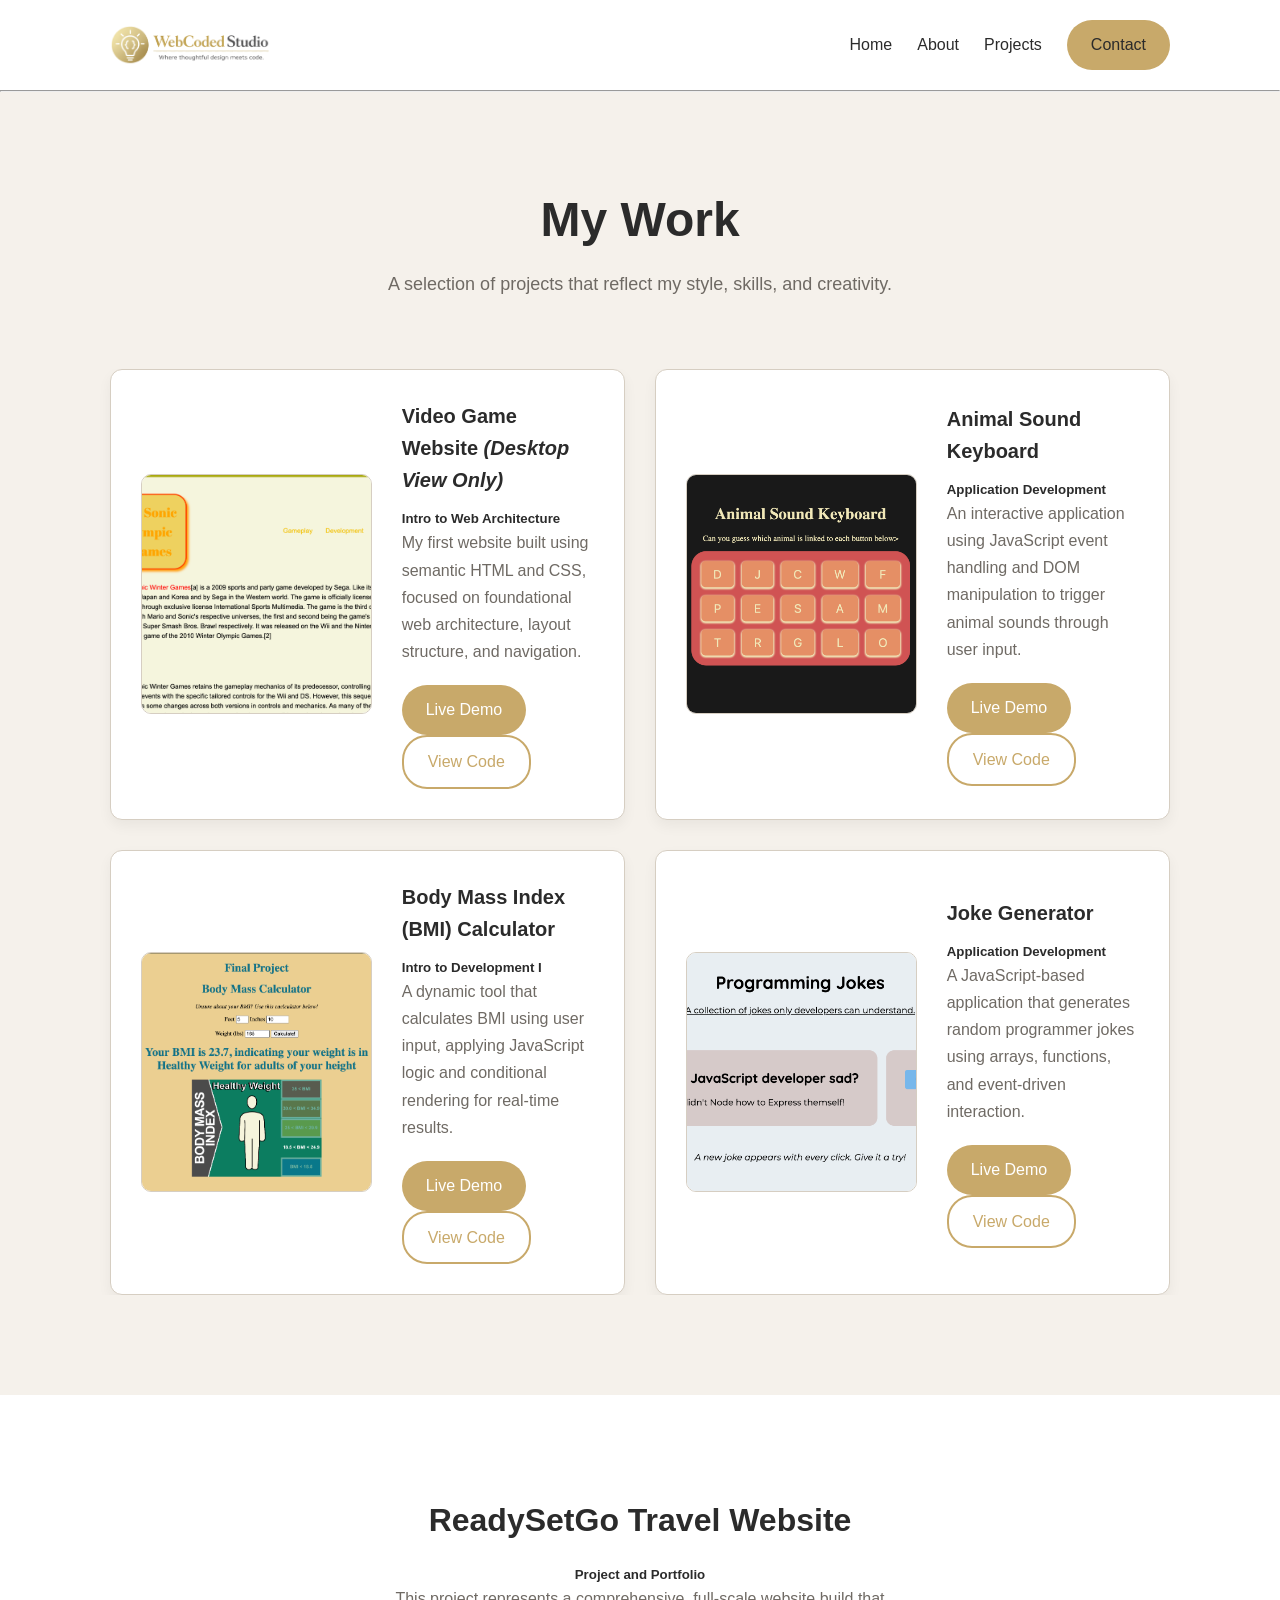
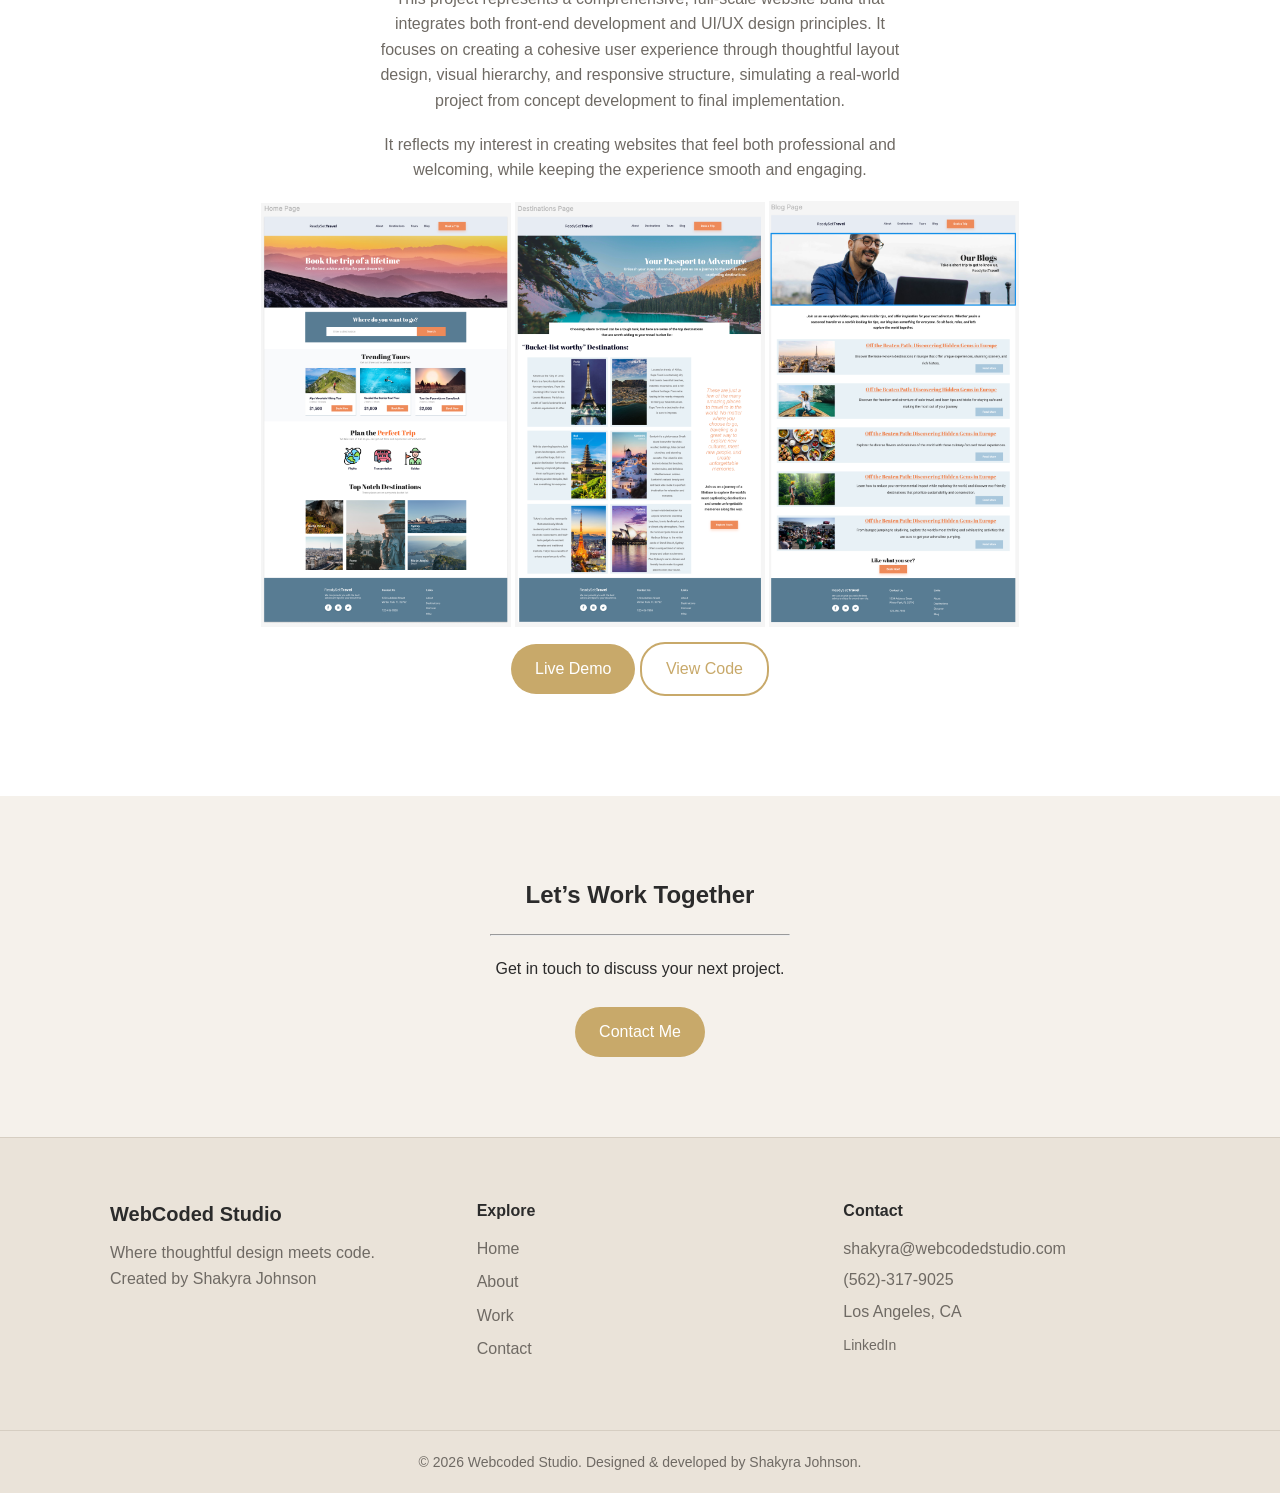
<file: projects.html>
<!DOCTYPE html>
<html lang="en">
<head>
    <meta charset="UTF-8">
    <meta name="viewport" content="width=device-width, initial-scale=1.0">
    <link rel="stylesheet" href="Styling/style.css">
    <link rel="stylesheet" href="Styling/projects.css">
    <title>Projects</title>
</head>
<body>
    <header>
        <!--NAVBAR-->
        <nav class="navbar">
            <div class="container">
                <img class="logo" src="Images/logo.png" alt="logo picture">
                <ul>
                    <li><a href="index.html">Home</a></li>
                    <li><a href="about.html"> About</a></li>
                    <li><a href="projects.html">Projects</a></li>
                    <li><a href="contact.html" class="btn-primary">Contact</a></li>
                </ul>
            </div>
        </nav>
    </header>
    <hr>

    <main>
        <section class="projects-hero">
            <div class="container">
                <h1>My Work</h1>
                <p>A selection of projects that reflect my style, skills, and creativity.</p>
            </div>
        </section>
    
        <section class="projects-grid-section">
            <div class="container">
                <div class="projects-grid">
                    <article class="project-card">
                        <img src="Images/IWA.png" alt="Business website project preview">
                        <div class="project-info">
                            <h3>Video Game Website <i>(Desktop View Only)</i></h3>
                            <h5>Intro to Web Architecture</h5>
                            <p>My first website built using semantic HTML and CSS, focused on foundational web architecture, layout structure, and navigation.</p>
                            <a href="https://regal-youtiao-45f061.netlify.app" class="btn-primary" target="_blank" rel="noopener noreferrer">Live Demo</a>
                            <a href="https://github.com/JohnsonShakyraFS/marioandsonic.git" class="btn secondary" target="_blank" rel="noopener noreferrer">View Code</a>
                        </div>
                    </article>
    
                    <article class="project-card">
                        <img src="Images/AnimalKeyboard.png" alt="Animal Keyboard">
                        <div class="project-info">
                            <h3>Animal Sound Keyboard</h3>
                            <h5>Application Development</h5>
                            <p>An interactive application using JavaScript event handling and DOM manipulation to trigger animal sounds through user input.</p>
                            <a href="https://zippy-gaufre-f41ce2.netlify.app" class="btn-primary" target="_blank" rel="noopener noreferrer">Live Demo</a>
                            <a href="https://github.com/JohnsonShakyraFS/animalsoundkeyboard.git" class="btn secondary" target="_blank" rel="noopener noreferrer">View Code</a>
                        </div>
                    </article>
    
                    <article class="project-card">
                        <img src="Images/BodyMassCalculator.png" alt="Wellness blog project preview">
                        <div class="project-info">
                            <h3>Body Mass Index (BMI) Calculator</h3>
                            <h5>Intro to Development I</h5>
                            <p>A dynamic tool that calculates BMI using user input, applying JavaScript logic and conditional rendering for real-time results.</p>
                            <a href="https://cool-croissant-30b432.netlify.app" class="btn-primary" target="_blank" rel="noopener noreferrer">Live Demo</a>
                            <a href="https://github.com/JohnsonShakyraFS/bodymasscalulator.git" class="btn secondary" target="_blank" rel="noopener noreferrer">View Code</a>
                        </div>
                    </article>
    
                    <article class="project-card">
                        <img src="Images/WorkingWithAPIs.png" alt="E-commerce website project preview">
                        <div class="project-info">
                            <h3>Joke Generator</h3>
                            <h5>Application Development</h5>
                            <p>A JavaScript-based application that generates random programmer jokes using arrays, functions, and event-driven interaction.</p>
                            <a href="https://remarkable-fox-e07712.netlify.app" class="btn-primary" target="_blank" rel="noopener noreferrer">Live Demo</a>
                            <a href="https://github.com/JohnsonShakyraFS/jokegenerator.git" class="btn secondary" target="_blank" rel="noopener noreferrer">View Code</a>
                        </div>
                    </article>
                </div>
            </div>
        </section>
    
        <section class="featured-project">
            <div class="container featured-project-layout">
                <div class="featured-text">
                    <h2>ReadySetGo Travel Website</h2>
                    <h5>Project and Portfolio</h5>
                    <p>
                        This project represents a comprehensive, full-scale website build that integrates both front-end development and UI/UX design principles. It focuses on creating a cohesive user experience through thoughtful layout design, visual hierarchy, and responsive structure, simulating a real-world project from concept development to final implementation.
                    </p>
                    <p>
                        It reflects my interest in creating websites that feel both professional and welcoming, while keeping the experience smooth and engaging.
                    </p>
                    <div class="rstPics">
                        <img src="Images/ReadySetTravel.png" alt="ReadySetGo Home Page" width="250">
                        <img src="Images/ReadySetGo3.png" alt="ReadySetGo Home Page" width="250">
                        <img src="Images/ReadySetGo5.png" alt="ReadySetGo Home Page" width="250">
                    </div>
                    <a href="https://lustrous-taiyaki-4a5b12.netlify.app" class="btn-primary" target="_blank" rel="noopener noreferrer">Live Demo</a>
                    <a href="https://github.com/JohnsonShakyraFS/readysettravel.git" class="btn secondary" target="_blank" rel="noopener noreferrer">View Code</a>
                </div>
            </div>
        </section>
    
        <section class="cta">
            <div class="container">
                <h2>Let’s Work Together</h2>
                <hr id="linebreak">
                <p>Get in touch to discuss your next project.</p><br>
                <a href="contact.html" class="btn btn-primary">Contact Me</a>
            </div>
        </section>
    </main>

    <footer class="footer">
        <div class="container footer-content">
            <!-- LEFT: Branding -->
            <div class="footer-section footer-brand">
                <h3>WebCoded Studio</h3>
                <p>Where thoughtful design meets code.</p>
                <p>Created by Shakyra Johnson</p>
            </div>
    
            <!-- MIDDLE: Navigation -->
            <div class="footer-section footer-links">
                <h4>Explore</h4>
                <a href="index.html">Home</a>
                <a href="about.html">About</a>
                <a href="projects.html">Work</a>
                <a href="contact.html">Contact</a>
            </div>
    
            <!-- RIGHT: Contact -->
            <div class="footer-section footer-contact">
                <h4>Contact</h4>
                <!-- ✅ Email (clickable) -->
                <p><a href="mailto:shakyra@webcodedstudio.com.com?subject=Portfolio Inquiry">shakyra@webcodedstudio.com</a></p>
                <!-- ✅ Phone (clickable on mobile) -->
                <p><a href="tel:+13105551234">(562)-317-9025</a></p>
                <p>Los Angeles, CA</p>
                <div class="footer-socials">
                    <a href="https://www.linkedin.com/in/shakyra-johnson-11b564243" target="_blank" rel="noopener noreferrer">
                        LinkedIn</a>
                </div>
            </div>
        </div>
        <div class="footer-bottom">
            <p>© 2026 Webcoded Studio. Designed & developed by Shakyra Johnson.</p>
        </div>
    </footer>
    <script src="main.js"></script>
</body>
</html>
</file>
<file: Styling/style.css>
/* =========================================
   ROOT VARIABLES
========================================= */
:root {
    /* Backgrounds */
    --bg-main: #f5f1eb;
    --bg-section: #eae3d9;
    --bg-card: #ffffff;

    /* Text */
    --text-primary: #2b2b2b;
    --text-secondary: #6f6a64;

    /* Accent */
    --accent: #c8a96a;
    --accent-hover: #b89555;

    /* Borders / subtle elements */
    --border: #d6cec2;

    /* Typography */
    --font-main: 'Helvetica Neue', Arial, sans-serif;
    --h1-size: 48px;
    --h2-size: 32px;
    --h3-size: 20px;
    --text-size: 16px;
}

/* =========================================
   GLOBAL STYLES
========================================= */
* {
    margin: 0;
    padding: 0;
    box-sizing: border-box;
}

body {
    background-color: var(--bg-main);
    color: var(--text-primary);
    font-family: var(--font-main);
    font-size: var(--text-size);
    line-height: 1.6;
}

section {
    padding: 80px 0;
}

header {
    background-color: #ffffff;
}

hr {
    color: tan;
}

#linebreak {
    width: 300px;
    margin: 20px auto;
}

.container {
    max-width: 1100px;
    margin: 0 auto;
    padding: 0 20px;
    overflow-x: hidden;
}

button {
    cursor: pointer;
}



/* =========================================
   TYPOGRAPHY / BRANDING
========================================= */
.logo {
    width: 160px; 
    height: auto;
    display: block;
}

.brand-note {
    margin-top: 10px;
    font-size: 14px;
    color: var(--text-secondary);
}

/* =========================================
   BUTTON SYSTEM
========================================= */
.btn,
a.btn-link,
a.btn-primary,
a.btn-outline,
.hero-buttons .primary,
.hero-buttons .secondary,
.cta a {
    display: inline-block;
    text-decoration: none;
    font-family: var(--font-main);
    font-size: var(--text-size);
    border-radius: 25px;
    transition: all 0.3s ease;
    cursor: pointer;
}

/* Filled buttons */
.btn,
a.btn-link,
a.btn-primary,
.hero-buttons .primary,
.cta a {
    padding: 12px 24px;
    background-color: var(--accent);
    color: var(--bg-card);
    border: none;
}

.btn:hover,
a.btn-link:hover,
a.btn-primary:hover,
.hero-buttons .primary:hover,
.cta a:hover {
    background-color: var(--accent-hover);
    transform: translateY(-2px);
}

/* Outline buttons */
a.btn-outline,
.hero-buttons .secondary,
.btn-secondary,
.secondary {
    padding: 12px 24px;
    background-color: transparent;
    color: var(--accent);
    border: 2px solid var(--accent);
}

a.btn-outline:hover,
.hero-buttons .secondary:hover,
.btn-secondary:hover,
.secondary:hover {
    background-color: var(--accent);
    color: var(--bg-card);
    transform: translateY(-2px);
}

/* =========================================
   NAVBAR
========================================= */
.navbar {
    padding: 20px 0;
}

.navbar .container {
    display: flex;
    justify-content: space-between;
    align-items: center;
}

.navbar ul {
    display: flex;
    gap: 25px;
    list-style: none;
    align-items: center;
}

.navbar a {
    text-decoration: none;
    color: var(--text-primary);
    transition: color 0.3s ease;
}

.navbar a:hover {
    color: var(--accent);
}

/* =========================================
   HERO SECTION
========================================= */
.hero {
    background-color: var(--bg-main);
}

.hero .container {
    display: flex;
    justify-content: space-between;
    align-items: center;
    gap: 60px;
}

.hero-text {
    flex: 1;
}

.hero h1 {
    font-size: var(--h1-size);
    color: var(--text-primary);
}

#subtitle {
    margin: 10px 0;
    color: var(--text-secondary);
    font-size: var(--h3-size);
}

.hero-text p {
    color: var(--text-secondary);
}

.hero-buttons {
    margin-top: 20px;
    display: flex;
    gap: 15px;
}

.hero-image {
    flex: 1;
    max-width: 450px;
}

.hero-image img {
    width: 100%;
    border-radius: 10px;
    display: block;
}

/* =========================================
   ABOUT PREVIEW
========================================= */
#about-preview {
    text-align: center;
    background-color: var(--bg-card);
}

#about-preview p {
    max-width: 600px;
    margin: 20px auto;
    color: var(--text-secondary);
}

.about-pics {
    display: flex;
    justify-content: center;
    align-items: center;
    gap: 10px;
}

.about-pics img {
    width: 30%;
    height: auto;
}

/* =========================================
   SKILLS
========================================= */
#skills {
    text-align: center;
}

.listofskills {
    display: flex;
    justify-content: center;
    flex-wrap: wrap;
    gap: 15px;
    margin-top: 30px;
}

/* =========================================
   CARD SYSTEM
========================================= */
.card {
    background-color: var(--bg-card);
    padding: 20px;
    border: 1px solid var(--border);
    border-radius: 10px;
    transition: transform 0.3s ease, box-shadow 0.3s ease;
    display: flex;
    flex-direction: column;
    align-items: center;
}

.card:hover {
    transform: translateY(-6px);
    box-shadow: 0 8px 12px rgba(0, 0, 0, 0.08);
}

.card img {
    width: 100px;
}

/* =========================================
   GRID SYSTEM
========================================= */
.grid {
    display: grid;
    gap: 25px;
    grid-template-columns: repeat(3, 1fr);
    margin-top: 30px;
}

/* =========================================
   FEATURED PROJECTS / MISSION
========================================= */
#featured-projects,
#mission {
    background-color: var(--bg-card);
    text-align: center;
}

/* =========================================
   ABOUT PREVIEW
========================================= */
.approach {
    background-color: var(--bg-section);
    text-align: center;
}

.approach .container {
    max-width: 800px;
    margin: 0 auto;
    text-align: center;
}

.approach h2 {
    text-align: center;
}

.approach p {
    max-width: 650px;
    margin: 20px auto 0;
    color: var(--text-secondary);
    line-height: 1.8;
}

/* =========================================
   SERVICES
========================================= */
#services {
    text-align: center;
}

/* =========================================
   CTA
========================================= */
.cta {
    text-align: center;
}

/* =========================================
   FOOTER
========================================= */
.footer {
    background-color: var(--bg-section);
    border-top: 1px solid var(--border);
}

.footer-content {
    display: flex;
    justify-content: space-between;
    gap: 40px;
    padding: 60px 20px;
    flex-wrap: wrap;
}

.footer-section {
    flex: 1;
    min-width: 220px;
}

/* Footer branding */
.footer-brand h3 {
    font-size: var(--h3-size);
    margin-bottom: 10px;
    color: var(--text-primary);
}

.footer-brand p {
    color: var(--text-secondary);
}

/* Footer links */
.footer-links h4,
.footer-contact h4 {
    margin-bottom: 12px;
    font-size: 16px;
    color: var(--text-primary);
}

.footer-links a {
    display: block;
    text-decoration: none;
    color: var(--text-secondary);
    margin-bottom: 8px;
    transition: color 0.3s ease;
}

.footer-links a:hover {
    color: var(--accent);
}

/* Footer contact */
.footer-contact p {
    margin-bottom: 6px;
    color: var(--text-secondary);
}
.footer-contact a {
    color: var(--text-secondary);
    text-decoration: none;
    transition: color 0.3s ease;
}

.footer-contact a:hover {
    color: var(--accent);
}

/* Footer socials */
.footer-socials {
    margin-top: 10px;
    display: flex;
    gap: 15px;
}

.footer-socials a {
    text-decoration: none;
    color: var(--text-secondary);
    font-size: 14px;
    transition: color 0.3s ease;
}

.footer-socials a:hover {
    color: var(--accent);
}

/* Footer bottom */
.footer-bottom {
    text-align: center;
    padding: 20px;
    border-top: 1px solid var(--border);
}

.footer-bottom p {
    font-size: 14px;
    color: var(--text-secondary);
}

/* =========================================
   MEDIA QUERIES
========================================= */

/* Tablet / medium screens */
@media (max-width: 1000px) {
    .logo img {
        width: 110px;
    }
}

@media (max-width: 992px) {
    .hero .container {
        flex-direction: column;
        gap: 40px;
    }

    .hero-image {
        max-width: 100%;
    }

    .hero-text h1 {
        font-size: 42px;
    }

    .hero-text h3 {
        font-size: 24px;
    }

    .navbar ul {
        gap: 15px;
    }

    .grid {
        grid-template-columns: repeat(2, 1fr);
    }

    .listofskills {
        justify-content: center;
    }
}

/* Mobile / small screens */
@media (max-width: 768px) {
    .logo img {width: 95px;}
    .navbar .container {
        flex-direction: column;
        align-items: center;
        gap: 15px;
    }

    .navbar ul {
        flex-direction: column;
        gap: 10px;
        width: 100%;
    }

    .hero .container {
        flex-direction: column;
        align-items: center;
        text-align: center;
        gap: 30px;
    }

    .hero-text h1 {
        font-size: 36px;
    }

    .hero-text h3 {
        font-size: 20px;
    }

    .hero-buttons {
        flex-direction: column;
        gap: 10px;
    }

    .grid {
        grid-template-columns: 1fr;
    }

    #about-preview p,
    #mission p,
    #skills .listofskills {
        text-align: center;
    }

    .listofskills {
        flex-direction: column;
        gap: 12px;
    }

    a.btn-link,
    a.btn-primary,
    .hero-buttons .primary,
    .cta a,
    a.btn-outline,
    .hero-buttons .secondary {
        width: 100%;
        text-align: center;
    }

    .logo img {
        width: 120px;
    }
}

/* Extra small screens */
@media (max-width: 480px) {
    .hero-text h1 {
        font-size: 28px;
    }

    .hero-text h3 {
        font-size: 16px;
    }

    .hero-buttons {
        gap: 8px;
    }

    .navbar ul {
        gap: 8px;
    }

    .container {
        padding: 0 10px;
    }
}
</file>
<file: Styling/projects.css>
/* =========================
   PROJECTS PAGE
========================= */


.projects-hero {
    background-color: var(--bg-main);
    text-align: center;
    padding: 90px 0 50px;
}

.projects-hero h1 {
    font-size: var(--h1-size);
    color: var(--text-primary);
    margin-bottom: 12px;
}

.projects-hero p {
    color: var(--text-secondary);
    font-size: 18px;
    max-width: 700px;
    margin: 0 auto;
}

.projects-grid-section {
    background-color: var(--bg-main);
    padding: 20px 0 100px;
}

.projects-grid {
    display: grid;
    grid-template-columns: repeat(2, minmax(0, 1fr));
    gap: 30px;
}

.project-card {
    display: grid;
    grid-template-columns: 1.2fr 1fr;
    gap: 30px;
    align-items: center;

    background-color: var(--bg-card);
    border: 1px solid var(--border);
    border-radius: 12px;
    padding: 30px;
    overflow: hidden;

    box-shadow: 0 6px 14px rgba(0, 0, 0, 0.05);
    transition: transform 0.3s ease, box-shadow 0.3s ease;
}

.project-card:hover {
    transform: translateY(-5px);
    box-shadow: 0 10px 18px rgba(0, 0, 0, 0.08);
}

.project-card img {
    width: 100%;
    max-width: 100%;
    height: 240px;
    object-fit: cover;
    display: block;
    border-radius: 10px;
    border: 1px solid var(--border);
}

.project-info {
    min-width: 0;
}

.project-info h3 {
    font-size: var(--h3-size);
    margin-bottom: 12px;
    color: var(--text-primary);
}

.project-info p {
    margin-bottom: 20px;
    color: var(--text-secondary);
    line-height: 1.7;
}

.featured-project {
    background-color: var(--bg-card);
    padding: 100px 0;
}

.featured-project-layout {
    display: flex;
    align-items: center;
    justify-content: center;
    gap: 50px; max-width: 1100px; margin: 0 auto;
}

.featured-image {
    flex: 1;
}

.featured-image img {
    width: 100%;
    display: block;
    border-radius: 10px;
    border: 1px solid var(--border);
    object-fit: cover;
}

.featured-text {
    flex: 1; text-align: center;
}

.featured-text h2 {
    font-size: var(--h2-size);
    color: var(--text-primary);
    margin-bottom: 18px;
}

.featured-text p {
    color: var(--text-secondary);
    margin: 0 auto 18px;
    max-width: 520px;
}

.featured-text .btn {
    margin-top: 8px;
}

/* =========================
   PROJECTS PAGE RESPONSIVE
========================= */

@media (max-width: 992px) {
    .projects-grid {
        grid-template-columns: 1fr;
    }

    .featured-project-layout {
        flex-direction: column;
        text-align: center;
    }

    .featured-text p {
        max-width: 100%;
    }
}

@media (max-width: 768px) {
    .projects-hero {
        padding: 70px 0 40px;
    }

    .projects-hero h1 {
        font-size: 36px;
    }

    .projects-hero p {
        font-size: 16px;
    }

    .project-card {
        flex-direction: column;
        text-align: center;
    }

    .project-card img {
        width: 100%;
        height: auto;
    }

    .featured-project {
        padding: 70px 0;
    }

    .featured-text h2 {
        font-size: 28px;
    }
    .projects-grid {
        grid-template-columns: 1fr;
    }
}

@media (max-width: 480px) {
    .projects-hero h1 {
        font-size: 30px;
    }

    .project-info {
        padding: 20px;
    }

    .project-info h3 {
        font-size: 18px;
    }

    .featured-text h2 {
        font-size: 24px;
    }
}
</file>
